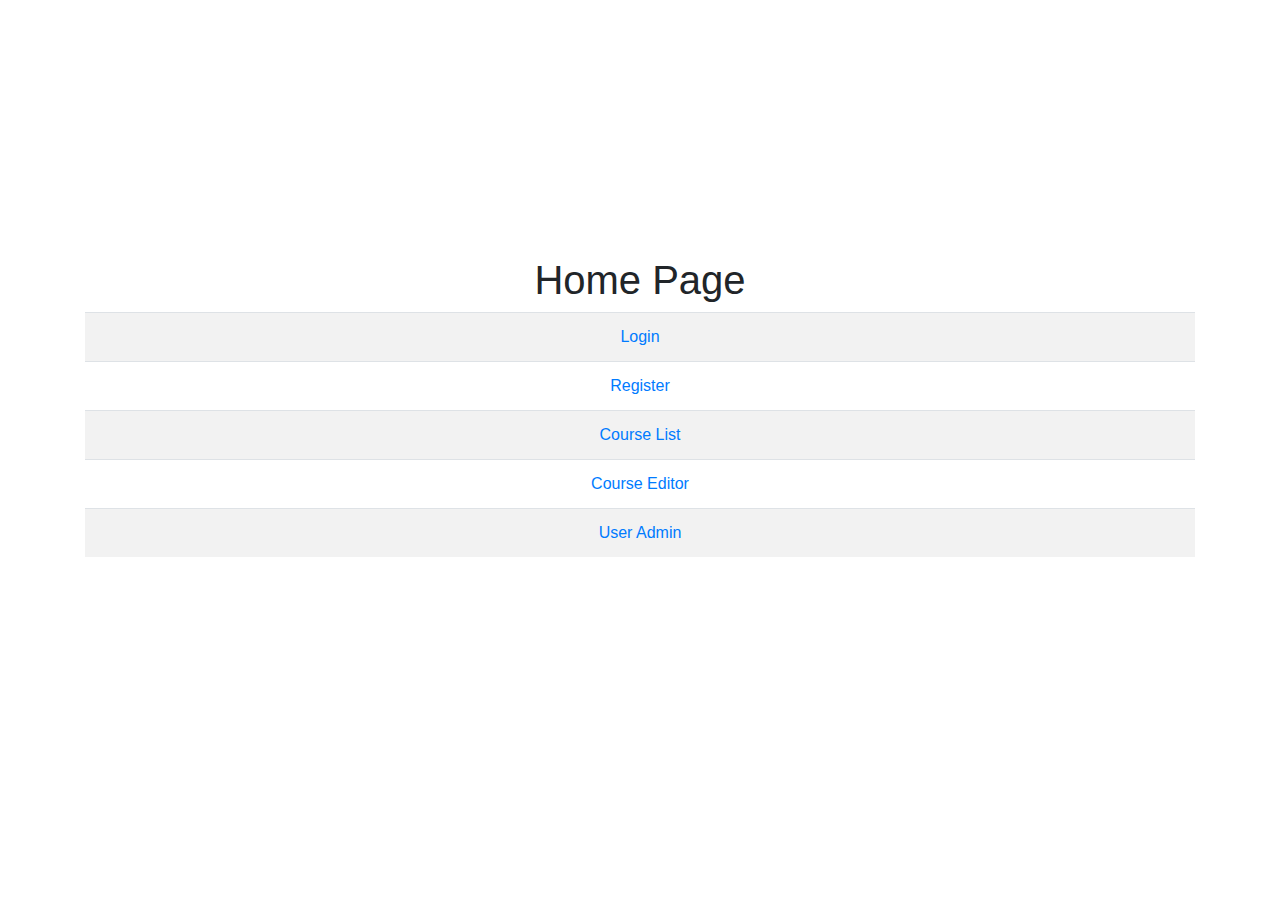
<file: src/main/webapp/index.html>
<!DOCTYPE html>
<html lang="en">
<link href="https://stackpath.bootstrapcdn.com/bootstrap/4.5.2/css/bootstrap.min.css"
      rel="stylesheet"/>
<link href="index.css" rel="stylesheet">
<head>
  <meta charset="UTF-8">
  <title>Title</title>
</head>
<body>
<div class="container">
  <h1>Home Page</h1>
  <table class="table table-striped table-hover content-table">
    <tbody>
    <tr>
      <td>
        <a href="login/login.template.client.html">
          Login
        </a>
      </td>
    </tr>
    <tr>
      <td>
        <a href="register/register.template.client.html">
          Register
        </a>
      </td>
    </tr>
    <tr>
      <td>
        <a href="home/home.template.client.html">
          Course List
        </a>
      </td>
    </tr>
    <tr>
      <td>
        <a href="course-editor/course-editor.template.client.html">
          Course Editor
        </a>
      </td>
    </tr>
    <tr>
      <td>
        <a href="user-admin/user-admin.template.client.html">
          User Admin
        </a>
      </td>
    </tr>
    </tbody>
  </table>
</div>
</body>
</html>
</file>
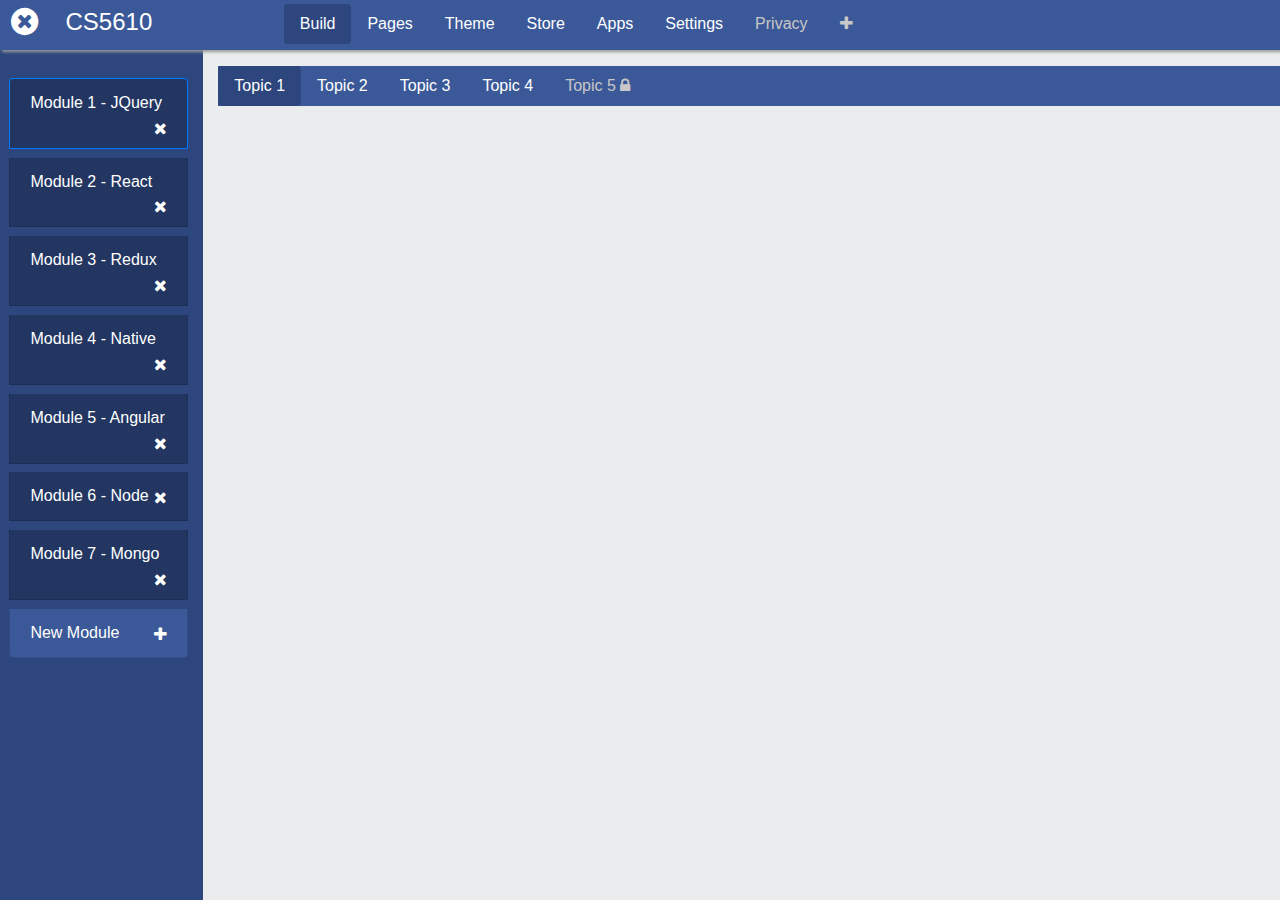
<file: src/main/webapp/course-editor/course-editor.template.client.html>
<!DOCTYPE html>
<html lang="en">
<head>
  <meta charset="UTF-8">
  <link href="course-editor.style.client.css" rel="stylesheet">
  <link href="https://stackpath.bootstrapcdn.com/bootstrap/4.5.2/css/bootstrap.min.css"
        rel="stylesheet"/>
  <link href="https://stackpath.bootstrapcdn.com/font-awesome/4.7.0/css/font-awesome.min.css"
        rel="stylesheet"/>

  <title>Title</title>
</head>
<body>
<div id="wrapper">
  <div class="wbdv-sticky-top">
    <div class="row">
      <div class="wbdv-editor-head-icon wbdv-sticky-top-content">
        <i class="fa fa-times-circle fa-2x wbdv-sticky-top-content"></i>
      </div>
      <div class="col-2 wbdv-editor-head-title">
        <div class="wbdv-sticky-top-content wbdv-editor-head-title">
          <h4 class="wbdv-editor-head-title-text">CS5610</h4>
        </div>
      </div>
      <div class="col-9">
        <ul class="nav nav-tabs">
          <li class="nav-item">
            <a class="nav-link active" aria-current="page" href="#">
              Build
            </a>
          </li>
          <li class="nav-item">
            <a class="nav-link" href="#">Pages</a>
          </li>
          <li class="nav-item">
            <a class="nav-link" href="#">Theme</a>
          </li>
          <li class="nav-item">
            <a class="nav-link" href="#">Store</a>
          </li>
          <li class="nav-item">
            <a class="nav-link" href="#">Apps</a>
          </li>
          <li class="nav-item">
            <a class="nav-link" href="#">Settings</a>
          </li>
          <li class="nav-item">
            <a class="nav-link disabled" href="#" tabindex="-1" aria-disabled="true">Privacy</a>
          </li>
          <li class="nav-item">
            <a class="nav-link disabled" href="#" tabindex="-1" aria-disabled="true">
              <i class="fa fa-plus"></i>
            </a>
          </li>
        </ul>
      </div>
    </div>
  </div>
  <div class="row wbdv-content-row">
    <div class="col-md-2 wbdv-editor-left-pane">
      <ul class="list-group wbdv-module-list">
        <li class="list-group-item active">
          Module 1 - JQuery
          <i class="pull-right fa fa-times wbdv-list-delete-icon"></i>
        </li>
        <li class="list-group-item">
          Module 2 - React
          <i class="pull-right fa fa-times wbdv-list-delete-icon"></i>
        </li>
        <li class="list-group-item">
          Module 3 - Redux
          <i class="pull-right fa fa-times wbdv-list-delete-icon"></i>
        </li>
        <li class="list-group-item">Module 4 - Native
          <i class="pull-right fa fa-times wbdv-list-delete-icon"></i>
        </li>
        <li class="list-group-item">Module 5 - Angular
          <i class="pull-right fa fa-times wbdv-list-delete-icon"></i>
        </li>
        <li class="list-group-item">Module 6 - Node
          <i class="pull-right fa fa-times wbdv-list-delete-icon"></i>
        </li>
        <li class="list-group-item">Module 7 - Mongo
          <i class="pull-right fa fa-times wbdv-list-delete-icon"></i>
        </li>
        <li class="list-group-item wbdv-group-item-add">New Module
          <i class="pull-right fa fa-plus wbdv-list-delete-icon"></i>
        </li>
      </ul>
    </div>
    <div class="col-md-10 wbdv-editor-content">
      <ul class="nav nav-pills wbdv-editor-nav-pills">
        <li class="nav-item">
          <a class="nav-link active" aria-current="page" href="#">Topic 1</a>
        </li>
        <li class="nav-item">
          <a class="nav-link" href="#">Topic 2</a>
        </li>
        <li class="nav-item">
          <a class="nav-link" href="#">Topic 3</a>
        </li>
        <li class="nav-item">
          <a class="nav-link" href="#">Topic 4</a>
        </li>
        <li class="nav-item">
          <a class="nav-link disabled" href="#" tabindex="-1" aria-disabled="true">
            Topic 5
            <i class="fa fa-lock"></i>
          </a>
        </li>
      </ul>
    </div>
  </div>
</div>
</div>
</body>
</html>
</file>
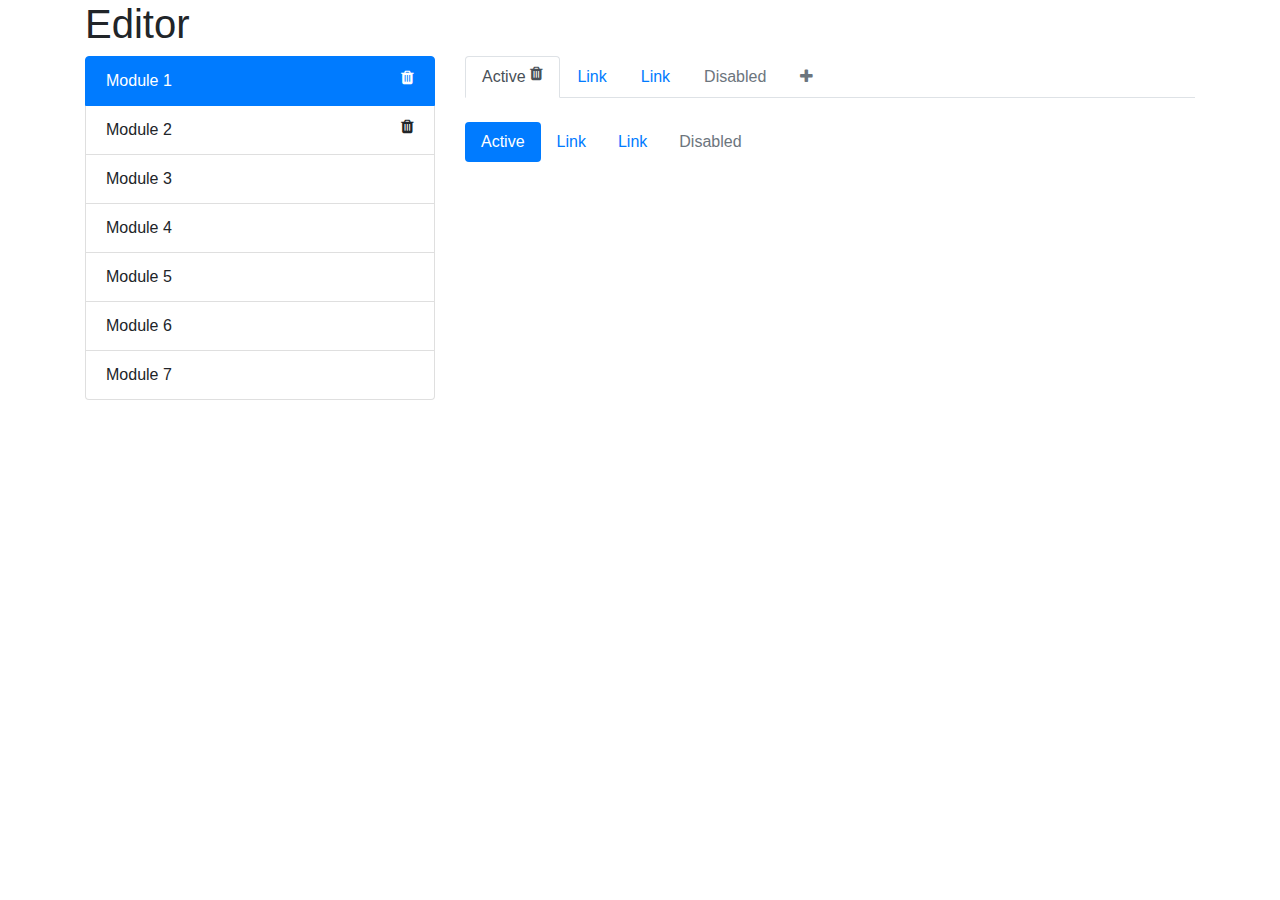
<file: src/main/webapp/editor/editor.template.client.html>
<!DOCTYPE html>
<html lang="en">
<head>
  <meta charset="UTF-8">
  <link href="https://stackpath.bootstrapcdn.com/bootstrap/4.5.2/css/bootstrap.min.css" rel="stylesheet"/>
  <link href="https://stackpath.bootstrapcdn.com/font-awesome/4.7.0/css/font-awesome.min.css" rel="stylesheet"/>

  <title>Title</title>
</head>
<body>
<div class="container">
  <h1>Editor</h1>

  <div class="row">
    <div class="col-4">

      <ul class="list-group">
        <li class="list-group-item active">
          Module 1
          <i class="pull-right fa fa-trash"></i>
        </li>
        <li class="list-group-item">
          Module 2
          <i class="pull-right fa fa-trash"></i>
        </li>
        <li class="list-group-item">Module 3</li>
        <li class="list-group-item">Module 4</li>
        <li class="list-group-item">Module 5</li>
        <li class="list-group-item">Module 6</li>
        <li class="list-group-item">Module 7</li>
      </ul>

    </div>
    <div class="col-8">
      <ul class="nav nav-tabs">
        <li class="nav-item">
          <a class="nav-link active" aria-current="page" href="#">
            Active
            <i class="pull-right fa fa-trash"></i>
          </a>
        </li>
        <li class="nav-item">
          <a class="nav-link" href="#">Link</a>
        </li>
        <li class="nav-item">
          <a class="nav-link" href="#">Link</a>
        </li>
        <li class="nav-item">
          <a class="nav-link disabled" href="#" tabindex="-1" aria-disabled="true">Disabled</a>
        </li>
        <li class="nav-item">
          <a class="nav-link disabled" href="#" tabindex="-1" aria-disabled="true">
            <i class="fa fa-plus"></i>
          </a>
        </li>
      </ul>

      <br/>

      <ul class="nav nav-pills">
        <li class="nav-item">
          <a class="nav-link active" aria-current="page" href="#">Active</a>
        </li>
        <li class="nav-item">
          <a class="nav-link" href="#">Link</a>
        </li>
        <li class="nav-item">
          <a class="nav-link" href="#">Link</a>
        </li>
        <li class="nav-item">
          <a class="nav-link disabled" href="#" tabindex="-1" aria-disabled="true">Disabled</a>
        </li>
      </ul>


    </div>
  </div>
</div>
</body>
</html>
</file>
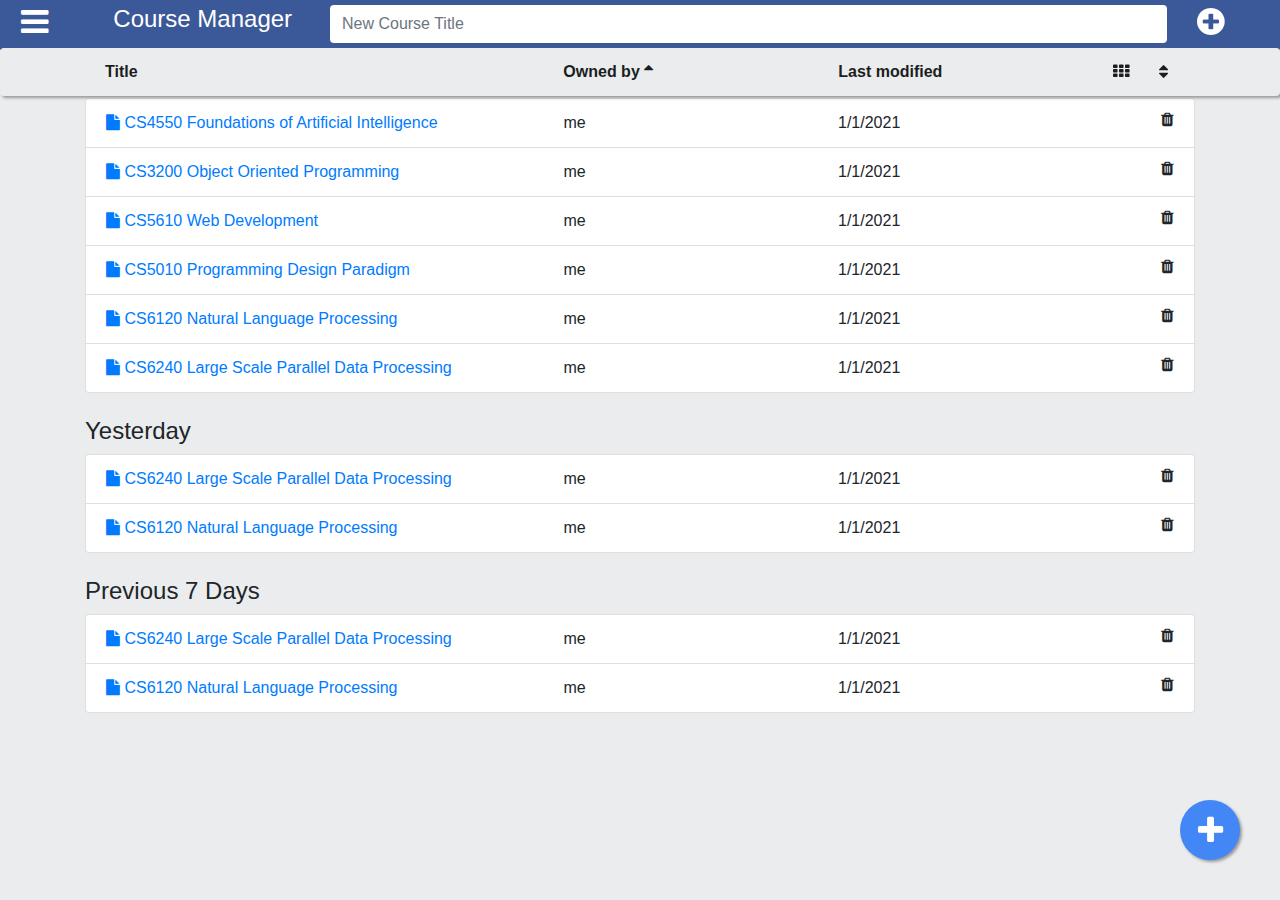
<file: src/main/webapp/home/home.template.client.html>
<!DOCTYPE html>
<html lang="en">
<head>
  <link href="https://stackpath.bootstrapcdn.com/bootstrap/4.5.2/css/bootstrap.min.css"
        rel="stylesheet"/>
  <link href="https://stackpath.bootstrapcdn.com/font-awesome/4.7.0/css/font-awesome.min.css"
        rel="stylesheet"/>
  <link href="home.style.client.css" rel="stylesheet"/>
  <meta charset="UTF-8">
  <meta name="viewport" content="width=device-width, initial-scale=1.0">
  <title>Title</title>
</head>
<body class="wbdv-content">
<div class="wbdv-sticky-top wbdv-padding-5px">
  <div class="row">
    <div class="col-1">
      <i class="fa fa-bars fa-2x wbdv-sticky-top-content wbdv-padding-left-20percent"></i>
    </div>
    <div class="col-2 wbdv-hide-on-minimize">
      <h4 class="wbdv-sticky-top-content wbdv-home-title">Course Manager</h4>
    </div>
    <div class="col-8">
      <input class="form-control wbdv-course-searchbar" placeholder="New Course Title"/>
    </div>
    <div class="col-1">
      <i class="fa fa-plus-circle fa-2x wbdv-sticky-top-content"></i>
    </div>
  </div>
</div>
<br/>
<br/>


<div>
  <ul class="list-group wbdv-course-list-title-row">
    <div class="container">
      <li class="list-group-item list-group-item-dark wbdv-home-list-tile wbdv-hide-on-minimize">
        <div class="row">
          <div class="col-5">
            <b>Title</b>
          </div>
          <div class="col-3">
            <b>Owned by</b>
            <i class="fa fa-sort-up"></i>
          </div>
          <div class="col-3">
            <b>Last modified</b>
          </div>
          <div class="col-1">
            <div class="row">
              <div class="col-6">
                <i class="fa fa-th"></i>
              </div>
              <div class="col-6">
                <i class="fa fa-sort"></i>
              </div>
            </div>
          </div>
        </div>
      </li>
    </div>
  </ul>


  <div class="container wbdv-course-content">
    <ul class="list-group wbdv-course-list-table">
      <li class="list-group-item">
        <div class="row">
          <div class="col-5">
            <a href="../course-editor/course-editor.template.client.html">
              <i class="fa fa-file"></i>
              CS4550 Foundations of Artificial Intelligence
            </a>
          </div>
          <div class="col-3 wbdv-hide-on-minimize">
            me
          </div>
          <div class="col-3 wbdv-hide-on-minimize">
            1/1/2021
          </div>
          <div class="col-1">
            <i class="fa fa-trash float-right"></i>
          </div>
        </div>
      </li>
      <li class="list-group-item">
        <div class="row">
          <div class="col-5">
            <a href="../course-editor/course-editor.template.client.html">
              <i class="fa fa-file"></i>
              CS3200 Object Oriented Programming
            </a>
          </div>
          <div class="col-3 wbdv-hide-on-minimize">
            me
          </div>
          <div class="col-3 wbdv-hide-on-minimize">
            1/1/2021
          </div>
          <div class="col-1">
            <i class="fa fa-trash float-right"></i>
          </div>
        </div>
      </li>
      <li class="list-group-item">
        <div class="row">
          <div class="col-5">
            <a href="../course-editor/course-editor.template.client.html">
              <i class="fa fa-file"></i>
              CS5610 Web Development
            </a>
          </div>
          <div class="col-3 wbdv-hide-on-minimize">
            me
          </div>
          <div class="col-3 wbdv-hide-on-minimize">
            1/1/2021
          </div>
          <div class="col-1">
            <i class="fa fa-trash float-right"></i>
          </div>
        </div>
      </li>
      <li class="list-group-item">
        <div class="row">
          <div class="col-5">
            <a href="../course-editor/course-editor.template.client.html">
              <i class="fa fa-file"></i>
              CS5010 Programming Design Paradigm
            </a>
          </div>
          <div class="col-3 wbdv-hide-on-minimize">
            me
          </div>
          <div class="col-3 wbdv-hide-on-minimize">
            1/1/2021
          </div>
          <div class="col-1">
            <i class="fa fa-trash float-right"></i>
          </div>
        </div>
      </li>
      <li class="list-group-item">
        <div class="row">
          <div class="col-5">
            <a href="../course-editor/course-editor.template.client.html">
              <i class="fa fa-file"></i>
              CS6120 Natural Language Processing
            </a>
          </div>
          <div class="col-3 wbdv-hide-on-minimize">
            me
          </div>
          <div class="col-3 wbdv-hide-on-minimize">
            1/1/2021
          </div>
          <div class="col-1">
            <i class="fa fa-trash float-right"></i>
          </div>
        </div>
      </li>
      <li class="list-group-item">
        <div class="row">
          <div class="col-5">
            <a href="../course-editor/course-editor.template.client.html">
              <i class="fa fa-file"></i>
              CS6240 Large Scale Parallel Data Processing
            </a>
          </div>
          <div class="col-3 wbdv-hide-on-minimize">
            me
          </div>
          <div class="col-3 wbdv-hide-on-minimize">
            1/1/2021
          </div>
          <div class="col-1">
            <i class="fa fa-trash float-right"></i>
          </div>
        </div>
      </li>
    </ul>
    <br/>
    <h4>Yesterday</h4>
    <ul class="list-group">
      <li class="list-group-item">
        <div class="row">
          <div class="col-5">
            <a href="../course-editor/course-editor.template.client.html">
              <i class="fa fa-file"></i>
              CS6240 Large Scale Parallel Data Processing
            </a>
          </div>
          <div class="col-3 wbdv-hide-on-minimize">
            me
          </div>
          <div class="col-3 wbdv-hide-on-minimize">
            1/1/2021
          </div>
          <div class="col-1">
            <i class="fa fa-trash float-right"></i>
          </div>
        </div>
      </li>
      <li class="list-group-item">
        <div class="row">
          <div class="col-5">
            <a href="../course-editor/course-editor.template.client.html">
              <i class="fa fa-file"></i>
              CS6120 Natural Language Processing
            </a>
          </div>
          <div class="col-3 wbdv-hide-on-minimize">
            me
          </div>
          <div class="col-3 wbdv-hide-on-minimize">
            1/1/2021
          </div>
          <div class="col-1">
            <i class="fa fa-trash float-right"></i>
          </div>
        </div>
      </li>
    </ul>
    <br/>
    <h4>Previous 7 Days</h4>
    <ul class="list-group">
      <li class="list-group-item">
        <div class="row">
          <div class="col-5">
            <a href="../course-editor/course-editor.template.client.html">
              <i class="fa fa-file"></i>
              CS6240 Large Scale Parallel Data Processing
            </a>
          </div>
          <div class="col-3 wbdv-hide-on-minimize">
            me
          </div>
          <div class="col-3 wbdv-hide-on-minimize">
            1/1/2021
          </div>
          <div class="col-1">
            <i class="fa fa-trash float-right"></i>
          </div>
        </div>
      </li>
      <li class="list-group-item">
        <div class="row">
          <div class="col-5">
            <a href="../course-editor/course-editor.template.client.html">
              <i class="fa fa-file"></i>
              CS6120 Natural Language Processing
            </a>
          </div>
          <div class="col-3 wbdv-hide-on-minimize">
            me
          </div>
          <div class="col-3 wbdv-hide-on-minimize">
            1/1/2021
          </div>
          <div class="col-1">
            <i class="fa fa-trash float-right"></i>
          </div>
        </div>
      </li>
    </ul>
  </div>
  <a href="#" class="float">
    <i class="fa fa-plus wbdv-add-icon-float fa-2x"></i>
  </a>
</body>
</html>
</file>
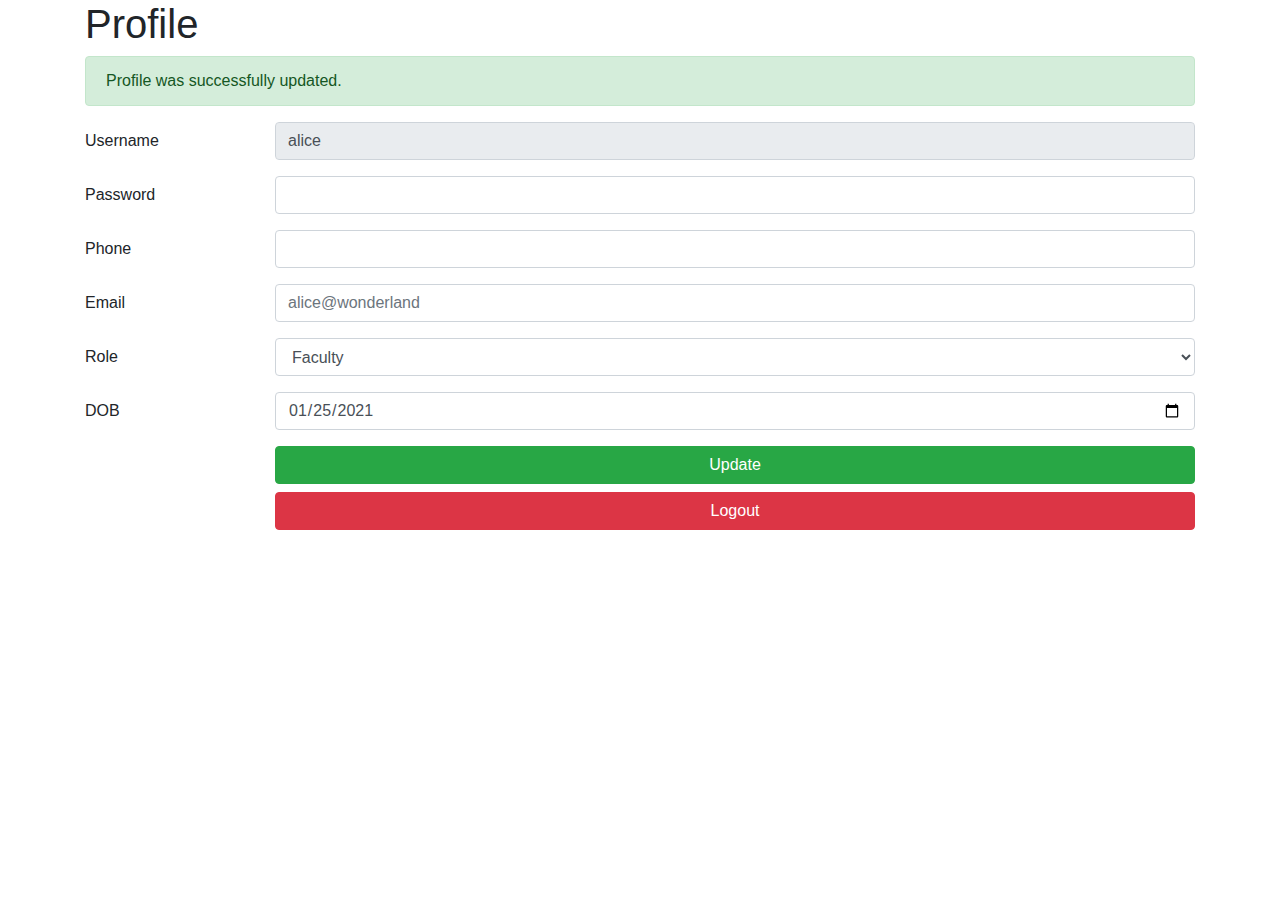
<file: src/main/webapp/profile/profile.template.client.html>
<!DOCTYPE html>
<html lang="en">
<head>
  <link href="https://stackpath.bootstrapcdn.com/bootstrap/4.5.2/css/bootstrap.min.css" rel="stylesheet"/>
  <meta charset="UTF-8">
  <meta name="viewport" content="width=device-width, initial-scale=1.0">
  <title>Title</title>
</head>
<body>
<div class="container">
  <h1>Profile</h1>

  <div class="alert alert-success" role="alert">
    Profile was successfully updated.
  </div>

  <div class="mb-3 row">
    <label
        class="col-sm-2 col-form-label">
      Username
    </label>
    <div class="col-sm-10">
      <input type="text"
             readonly
             class="form-control"
             id="username"
             value="alice"/>
    </div>
  </div>
  <div class="mb-3 row">
    <label for="inputPassword" class="col-sm-2 col-form-label">
      Password
    </label>
    <div class="col-sm-10">
      <input type="password"
             class="form-control"
             id="inputPassword">
    </div>
  </div>

  <div class="mb-3 row">
    <label for="phone"
           class="col-sm-2 col-form-label">
      Phone
    </label>
    <div class="col-sm-10">
      <input type="tel"
             class="form-control"
             id="phone"/>
    </div>
  </div>

  <div class="mb-3 row">
    <label for="email"
           class="col-sm-2 col-form-label">
      Email
    </label>
    <div class="col-sm-10">
      <input type="email"
             class="form-control"
             title="Please enter a valid email"
             placeholder="alice@wonderland"
             id="email"/>
    </div>
  </div>

  <div class="mb-3 row">
    <label for="role"
           class="col-sm-2 col-form-label">
      Role
    </label>
    <div class="col-sm-10">
      <select id="role" class="form-control">
        <option>Faculty</option>
        <option>Student</option>
        <option>Admin</option>
      </select>
    </div>
  </div>

  <div class="mb-3 row">
    <label for="dob"
           class="col-sm-2 col-form-label">
      DOB
    </label>
    <div class="col-sm-10">
      <input type="date"
             class="form-control"
             title="Please enter your DOB"
             value="2021-01-25"
             id="dob"/>
    </div>
  </div>

  <div class="mb-3 row">
    <label for="dob"
           class="col-sm-2 col-form-label">

    </label>
    <div class="col-sm-10">
      <button class="btn btn-success btn-block">
        Update
      </button>
      <a class="btn btn-danger btn-block"
         href="../index.html">
        Logout
      </a>
    </div>
  </div>

</div>
</body>
</html>
</file>
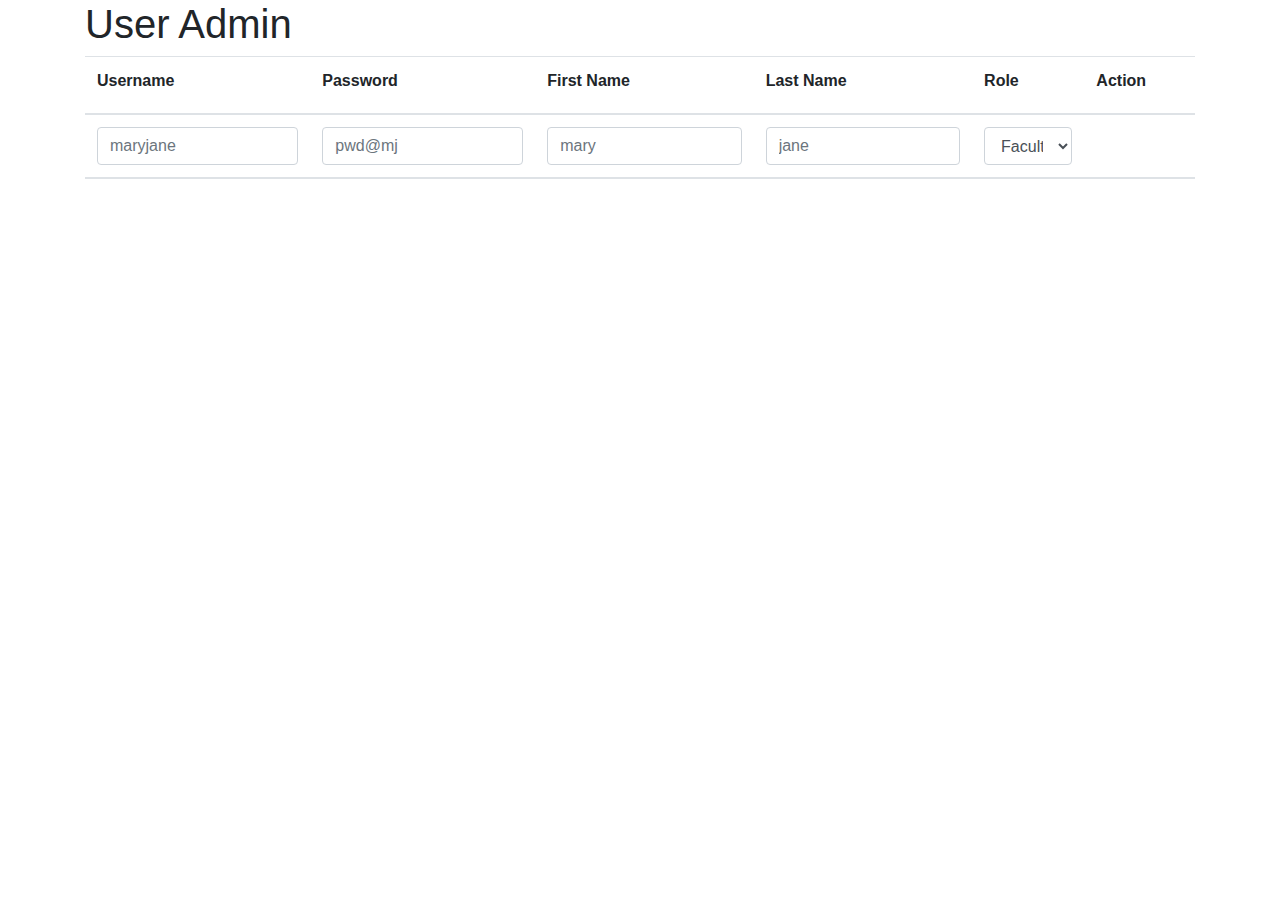
<file: src/main/webapp/user-admin/user-admin.template.client.html>
<!DOCTYPE html>
<html>
<head>
  <meta charset="UTF-8">
  <title>User Admin</title>
  <link rel="stylesheet" href=
      "https://stackpath.bootstrapcdn.com/bootstrap/4.5.2/css/bootstrap.min.css"/>
  <link rel="stylesheet" href="https://pro.fontawesome.com/releases/v5.10.0/css/all.css"
        integrity="sha384-AYmEC3Yw5cVb3ZcuHtOA93w35dYTsvhLPVnYs9eStHfGJvOvKxVfELGroGkvsg+p"
        crossorigin="anonymous"/>
  <link href="user-admin.style.client.css" rel="stylesheet"/>
  <script src="https://code.jquery.com/jquery-3.5.1.min.js"
          integrity="sha256-9/aliU8dGd2tb6OSsuzixeV4y/faTqgFtohetphbbj0="
          crossorigin="anonymous"></script>
  <script src="../services/user.service.client.js"></script>
  <script src="user-admin.controller.client.js"></script>
</head>
<body>
<div class="container">
  <h1>User Admin</h1>
  <table class="table">
    <thead>
    <tr>
      <th>
        <label for="username-input">
          Username
        </label>
      </th>
      <th>
        <label for="password-input">
          Password
        </label>
      </th>
      <th>
        <label for="firstname-input">
          First Name
        </label>
      </th>
      <th>
        <label for="lastname-input">
          Last Name
        </label>
      </th>
      <th>
        <label for="role-input">
          Role
        </label>
      </th>
      <th>
        <label>
          Action
        </label>
      </th>
    </tr>
    <tr>
      <th>
        <input id="username-input" class="form-control wbdv-useradmin-input-username" type="text"
               placeholder="maryjane"/>
      </th>
      <th>
        <input id="password-input" class="form-control wbdv-useradmin-input-password"
               type="password"
               placeholder="pwd@mj"/>
      </th>
      <th>
        <input id="firstname-input" class="form-control wbdv-useradmin-input-firstname" type="text"
               placeholder="mary"/>
      </th>
      <th>
        <input id="lastname-input" class="form-control wbdv-useradmin-input-lastname" type="text"
               placeholder="jane"/>
      </th>
      <th>
        <select id="role-input" class="form-control wbdv-useradmin-input-role">
          <option value="FACULTY">Faculty</option>
          <option value="STUDENT">Student</option>
          <option value="STAFF">Staff</option>
        </select>
      </th>
      <th>
        <div class="row">
          <div class="col-4 center">
            <button class="fa fa-search wbdv-useradmin-search-btn"></button>
          </div>
          <div class="col-4 center">
            <button class="fa fa-plus wbdv-useradmin-create-btn"></button>
          </div>
          <div class="col-4 center">
            <button class="fas fa-check wbdv-useradmin-edit-btn"></button>
          </div>
        </div>
      </th>
    </tr>
    </thead>
    <tbody id="wbdv-useradmin-table">
    </tbody>
  </table>
</div>
</body>
</file>
<file: src/main/webapp/index.css>
.container {
  margin-top: 20%;
}

.content-table {
  width: 100%;
}

.content-table > tbody > tr > td, h1 {
  text-align: center;
}
</file>
<file: src/main/webapp/course-editor/course-editor.style.client.css>
#wrapper {
  width: 100%;
  height: 100%;
  position: fixed;
}

.wbdv-sticky-top {
  position: fixed;
  width: 100%;
  height: 50px;
  white-space: nowrap;
  background-color: #3B5998;
  box-shadow: 2px 2px 3px #999;
  z-index: 1;
}

.wbdv-editor-left-pane {
  height: 100%;
  background-color: #2d467d;
}

.wbdv-editor-content {
  height: 100%;
  background-color: #ebeced;
  width: 80%;
  padding-top: 50px;
}

.wbdv-module-list {
  padding-top: 50px;
  margin-top: 10%;
  margin-left: 5%;
}

.wbdv-content-row {
  height: 100%;
}

.wbdv-sticky-top-content {
  color: white;
  vertical-align: -webkit-baseline-middle;
  display: inline;
}

.wbdv-editor-head-icon {
  padding-left: 2%;
  padding-top: 5px;
  width: 5%;
}


.wbdv-editor-head-title {
  padding-top: 5px;
}

.wbdv-editor-head-title-text {
  display: inline;
  font-weight: lighter;
}

.nav-tabs, .nav-item, .nav-link {
  border: none !important;
  border-radius: 0.25rem;
  color: white !important;
  font-weight: lighter;
}

.disabled {
  color: #c9c7c7 !important;
}

.nav-tabs {
  margin-top: 4px;
}

.nav-link.active {
  background-color: #2d467d !important;
  color: white !important;
  font-weight: lighter;
}

.list-group-item {
  background-color: #223661 !important;
  color: white;
  font-weight: lighter;
  margin-top: 5%;
}

.wbdv-list-delete-icon {
  margin-top: 0.3rem;
}

.wbdv-group-item-add {
  background-color: #3B5998 !important;
}

.wbdv-editor-nav-pills {
  margin-top: 1.0rem;
  background-color: #3b5998;
}
</file>
<file: src/main/webapp/home/home.style.client.css>
.wbdv-sticky-top {
  position: fixed;
  width: 100%;
  height: 50px;
  white-space: nowrap;
  background-color: #3B5998;
  z-index: 1;
}

.wbdv-padding-5px {
  padding: 5px;
}

.wbdv-padding-left-20percent {
  padding-left: 20%;
}

.wbdv-sticky-top-content {
  color: white;
  vertical-align: -webkit-baseline-middle;
}

.wbdv-course-list-title-row {
  position: fixed;
  background-color: #ebeced;
  width: 100%;
  box-shadow: 2px 2px 3px #999;
  z-index: 2;
}

.wbdv-course-searchbar {
  background-color: white;
  border: none;
}

@media screen and (max-width: 1000px) {
  .wbdv-hide-on-minimize {
    display: none;
  }
}

.wbdv-home-list-tile {
  border: none !important;
}

.float {
  position: fixed;
  width: 60px;
  height: 60px;
  bottom: 40px;
  right: 40px;
  background-color: #4287f5;
  color: #FFF;
  border-radius: 50px;
  text-align: center;
  box-shadow: 2px 2px 3px #999;
}

.wbdv-add-icon-float {
  margin-top: 15px;
}

.wbdv-course-content {
  background-color: #ebeced;
  padding-top: 50px;
}

.wbdv-content {
  overflow-x: hidden;
  background-color: #ebeced;
}

.list-group-item-dark{
  background-color: #ebeced;
}

.wbdv-home-title{
  font-weight: lighter;
}
</file>
<file: src/main/webapp/user-admin/user-admin.style.client.css>
.wbdv-useradmin-search-btn, .wbdv-useradmin-select-user, .wbdv-useradmin-edit-btn, .wbdv-useradmin-delete-user, .wbdv-useradmin-create-btn {
  border: none;
  background: none;
}

.center {
  text-align: center;
}

/*table > tbody > tr > td, table > thead > tr > th {*/
/*  text-align: center;*/
/*}*/
</file>
